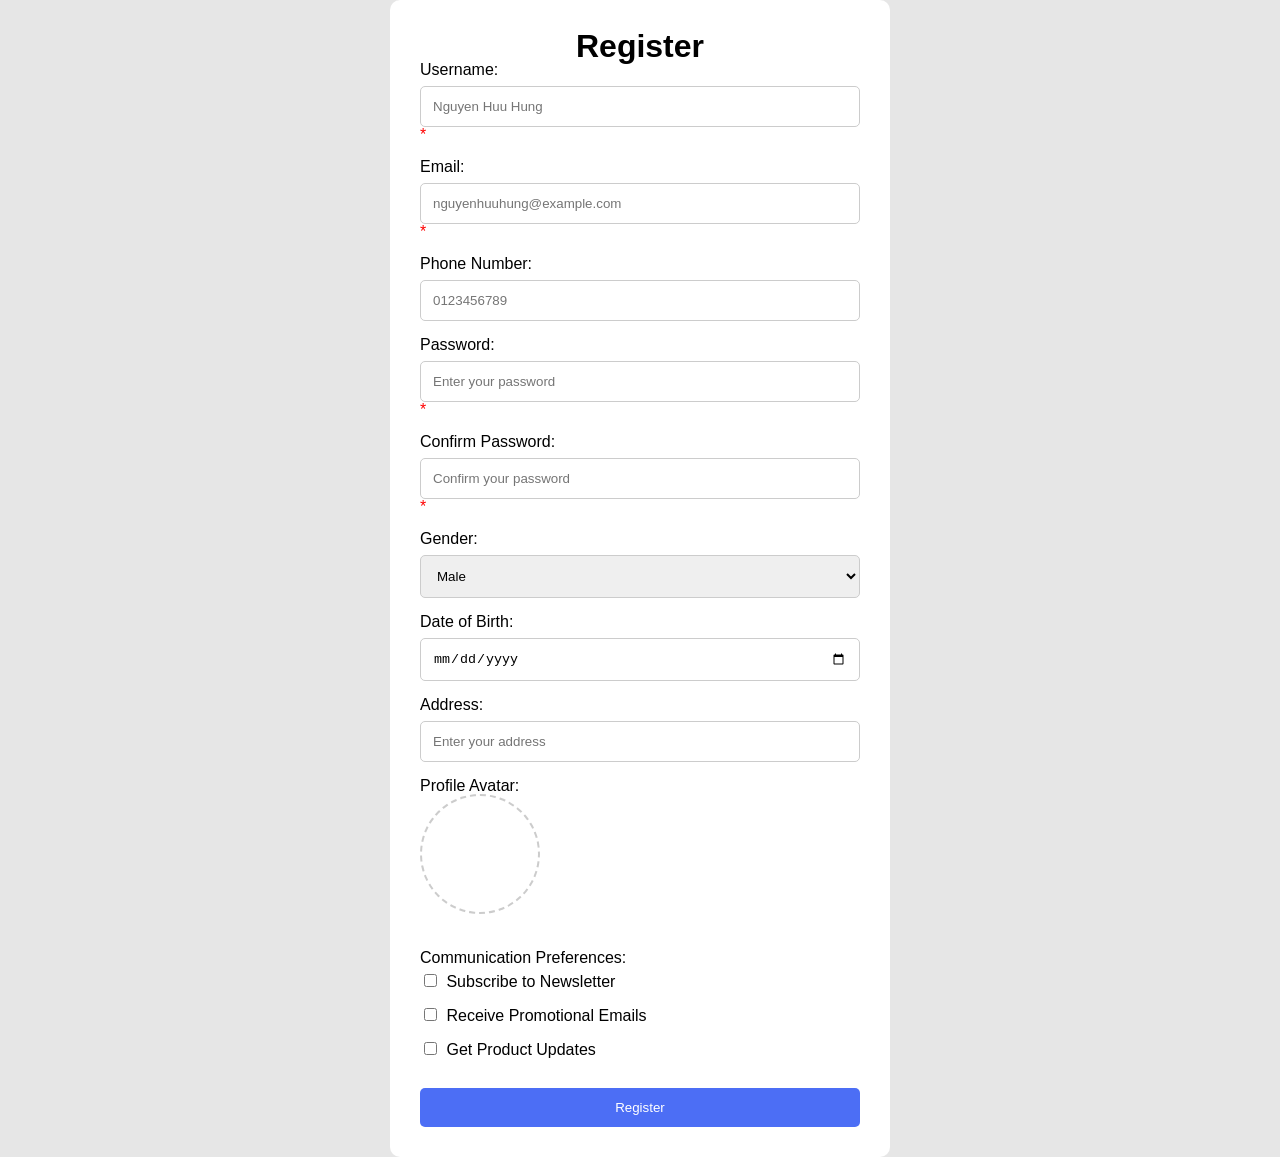
<file: form-interactive.html>
<!doctype html>
<html lang="vi">
    <head>
        <meta charset="UTF-8" />
        <meta name="viewport" content="width=device-width, initial-scale=1.0" />
        <link rel="stylesheet" href="./css/form.css" />
        <link rel="stylesheet" href="./css/reset.css">
        <link rel="stylesheet" href="./css/style.css">
        <title>Form</title>
    </head>
    <body>
        <div class="container">
            <h1>Register</h1>
            <form action="/submit" method="post" autocomplete="off">
                <label>
                    Username:
                    <input
                        type="text"
                        name="username"
                        placeholder="Nguyen Huu Hung"
                        required
                        spellcheck="false"
                    />
                </label>
                <br />

                <label>
                    Email:
                    <input
                        type="email"
                        name="email"
                        placeholder="nguyenhuuhung@example.com"
                        required
                        spellcheck="false"
                    />
                </label>
                <br />

                <label>
                    Phone Number:
                    <input
                        type="tel"
                        name="phone"
                        placeholder="0123456789"
                        spellcheck="false"
                    />
                </label>
                <br />

                <label>
                    Password:
                    <input
                        type="password"
                        name="password"
                        placeholder="Enter your password"
                        required
                        spellcheck="false"
                    />
                </label>
                <br />

                <label>
                    Confirm Password:
                    <input
                        type="password"
                        name="confirm_password"
                        placeholder="Confirm your password"
                        required
                        spellcheck="false"
                    />
                </label>
                <br />

                <label>
                    Gender:
                    <select name="gender">
                        <option value="male">Male</option>
                        <option value="female">Female</option>
                        <option value="other">Other</option>
                    </select>
                </label>
                <br />

                <label>
                    Date of Birth:
                    <input type="date" name="dob" />
                </label>
                <br />

                <label>
                    Address:
                    <input
                        type="text"
                        name="address"
                        placeholder="Enter your address"
                        spellcheck="false"
                    />
                </label>
                <br />

                <label for="avatar">
                    <p>Profile Avatar:</p>
                </label>
                <label for="avatar" class="avatar-box"> </label>
                <input
                    type="file"
                    id="avatar"
                    name="avatar"
                    accept="image/*"
                    hidden
                />
                <br />
                <p>Communication Preferences:</p>

                <div class="check-group">
                    <label>
                        <input
                            type="checkbox"
                            name="preferences"
                            value="newsletter"
                        />
                        Subscribe to Newsletter     
                    </label>

                    <label>
                        <input
                            type="checkbox"
                            name="preferences"
                            value="promotions"
                        />
                        Receive Promotional Emails
                    </label>

                    <label>
                        <input
                            type="checkbox"
                            name="preferences"
                            value="updates"
                        />
                        Get Product Updates
                    </label>
                </div>
                <button type="submit">Register</button>
            </form>
        </div>
    </body>
</html>
</file>
<file: css/form.css>
* {
    box-sizing: border-box;
}

body {
    font-family: Arial, sans-serif;
    background-color: #f4f4f9;
    display: flex;
    justify-content: center;
    padding: 40px 20px;
}

.container {
    width: 500px;
    background-color: white;
    padding: 30px;
    border-radius: 10px;
}
.container:focus-within {
    border-color: #455bc4;
    box-shadow: 0 0 25px rgba(29, 62, 226, 0.8);
}
h1 {
    text-align: center;
    margin-bottom: 30px;
}

label {
    display: block;
    margin-bottom: 20px;
}

input,
select {
    width: 100%;
    padding: 12px;
    margin-top: 8px;
    border: 1px solid #ccc;
    border-radius: 5px;
}

.check-group label {
    margin-bottom: 10px;
}

.check-group input {
    width: auto;
    margin-right: 5px;
}

button {
    width: 100%;
    padding: 12px;
    margin-top: 20px;
    background-color: #4c6ef5;
    color: white;
    border: none;
    border-radius: 5px;
    cursor: pointer;
}
button:hover {
    background-color: #2f44a5;
    transform: scale(1.15);
}
button:active {
    transform: scale(1.35);
    background-color: #1d2f7a;
}
p {
    margin-bottom: 10px;
    font-weight: bold;
}
.avatar-box {
    width: 120px;
    height: 120px;
    border: 2px dashed #ccc;
    border-radius: 50%;
    cursor: pointer;
    margin-bottom: 20px;

    background-image: url("https://tse3.mm.bing.net/th/id/OIP.lkVN1WDlcV2jQCq-9LT7-wHaIJ?rs=1&pid=ImgDetMain&o=7&rm=3");
    background-size: cover;
    background-position: center;
}
input:focus {
    border: 3px solid #332729;
    outline: none;
}


/* khi nhập sai */
input:invalid:not(:placeholder-shown) {
    border-color: red;
}

label:has(input[required])::after {
    content: " *";
    color: red;
}
</file>
<file: css/style.css>
body {
    background-color: #e6e6e6;
    font-family: sans-serif;
}
/* .heading3 {
    text-align: justify;
}    
.heading3 span {
    display: inline-block;
    width: 100%;
} */

.cv h1,
.cv p {
    text-align: center;
}
.cv {
    max-width: 700px;
    min-height: 100px;
    margin-left: auto;
    margin-right: auto;
    background: white;
    padding: 50px 100px 30px 100px;
}
.
div p {
    font-size: 1rem;
    margin-top: 10px;
    margin-bottom: 30px;
}
div h1 {
    font-size: 32px;
    font-weight: 600;
}
div h2 {
    font-size: 24px;
    font-weight: 600;
    display: block;
    width: 100%;
    text-align: left;
}
.cv ul{
    /* margin: 20px 25px; */
    list-style-type: disc;
     padding-left: 35px;
}
.cv li{
    margin: 10px 0;
    text-align: left;
    line-height: 1.5;;
}

/* .full-width
{
    display: inline-block;
    width: 100%;
} */
.heading {
    /* cho các phần tử con nằm trên cùng một hàng; */
    display: flex;
    /* đẩy 1 cái sang trái, 1 cái sang phải */
    justify-content: space-between;
    /* căn giữa theo chiều dọc */
    align-items: center;
}
hr{
    border: 2px solid #a49f9f;
}
/* chỉnh dấu chấm ở thẻ li nhìn to và đậm hơn */
.cv li::marker {
    font-size: 24px;
}
</file>
